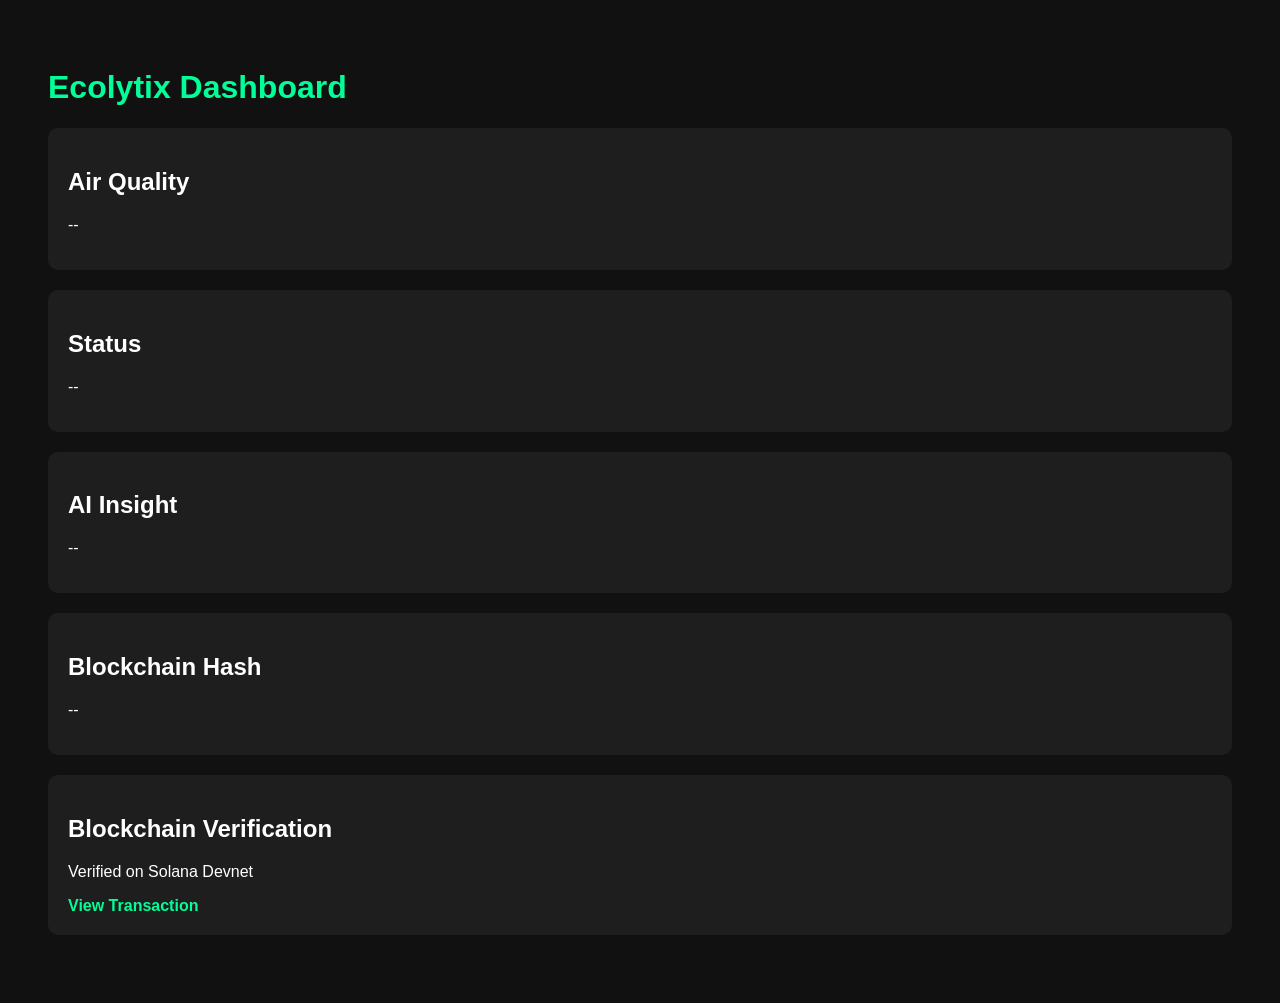
<file: frontend/index.html>
<!DOCTYPE html>
<html lang="en">

<head>

    <meta charset="UTF-8">

    <meta name="viewport"
          content="width=device-width, initial-scale=1.0">

    <title>Ecolytix</title>

    <link rel="stylesheet" href="css/style.css">

</head>

<body>

    <h1>Ecolytix Dashboard</h1>

    <div class="card">
        <h2>Air Quality</h2>
        <p id="air">--</p>
    </div>

    <div class="card">
        <h2>Status</h2>
        <p id="status">--</p>
    </div>

    <div class="card">
        <h2>AI Insight</h2>
        <p id="insight">--</p>
    </div>

    <div class="card">
        <h2>Blockchain Hash</h2>
        <p id="hash">--</p>
    </div>

    <div class="card">

    <h2>Blockchain Verification</h2>

    <p>Verified on Solana Devnet</p>

    <a id="tx-link"
       target="_blank">

        View Transaction

    </a>

</div>
    
    <script src="js/api.js"></script>
    <script src="js/app.js"></script>

</body>

</html>
</file>
<file: frontend/css/style.css>
body {

    background: #111;

    color: white;

    font-family: Arial;

    padding: 40px;
}

.card {

    background: #1e1e1e;

    padding: 20px;

    border-radius: 10px;

    margin-bottom: 20px;
}

h1 {

    color: #00ff99;
}

a {

    color: #00ff99;

    text-decoration: none;

    font-weight: bold;
}

a:hover {

    text-decoration: underline;
}
</file>
